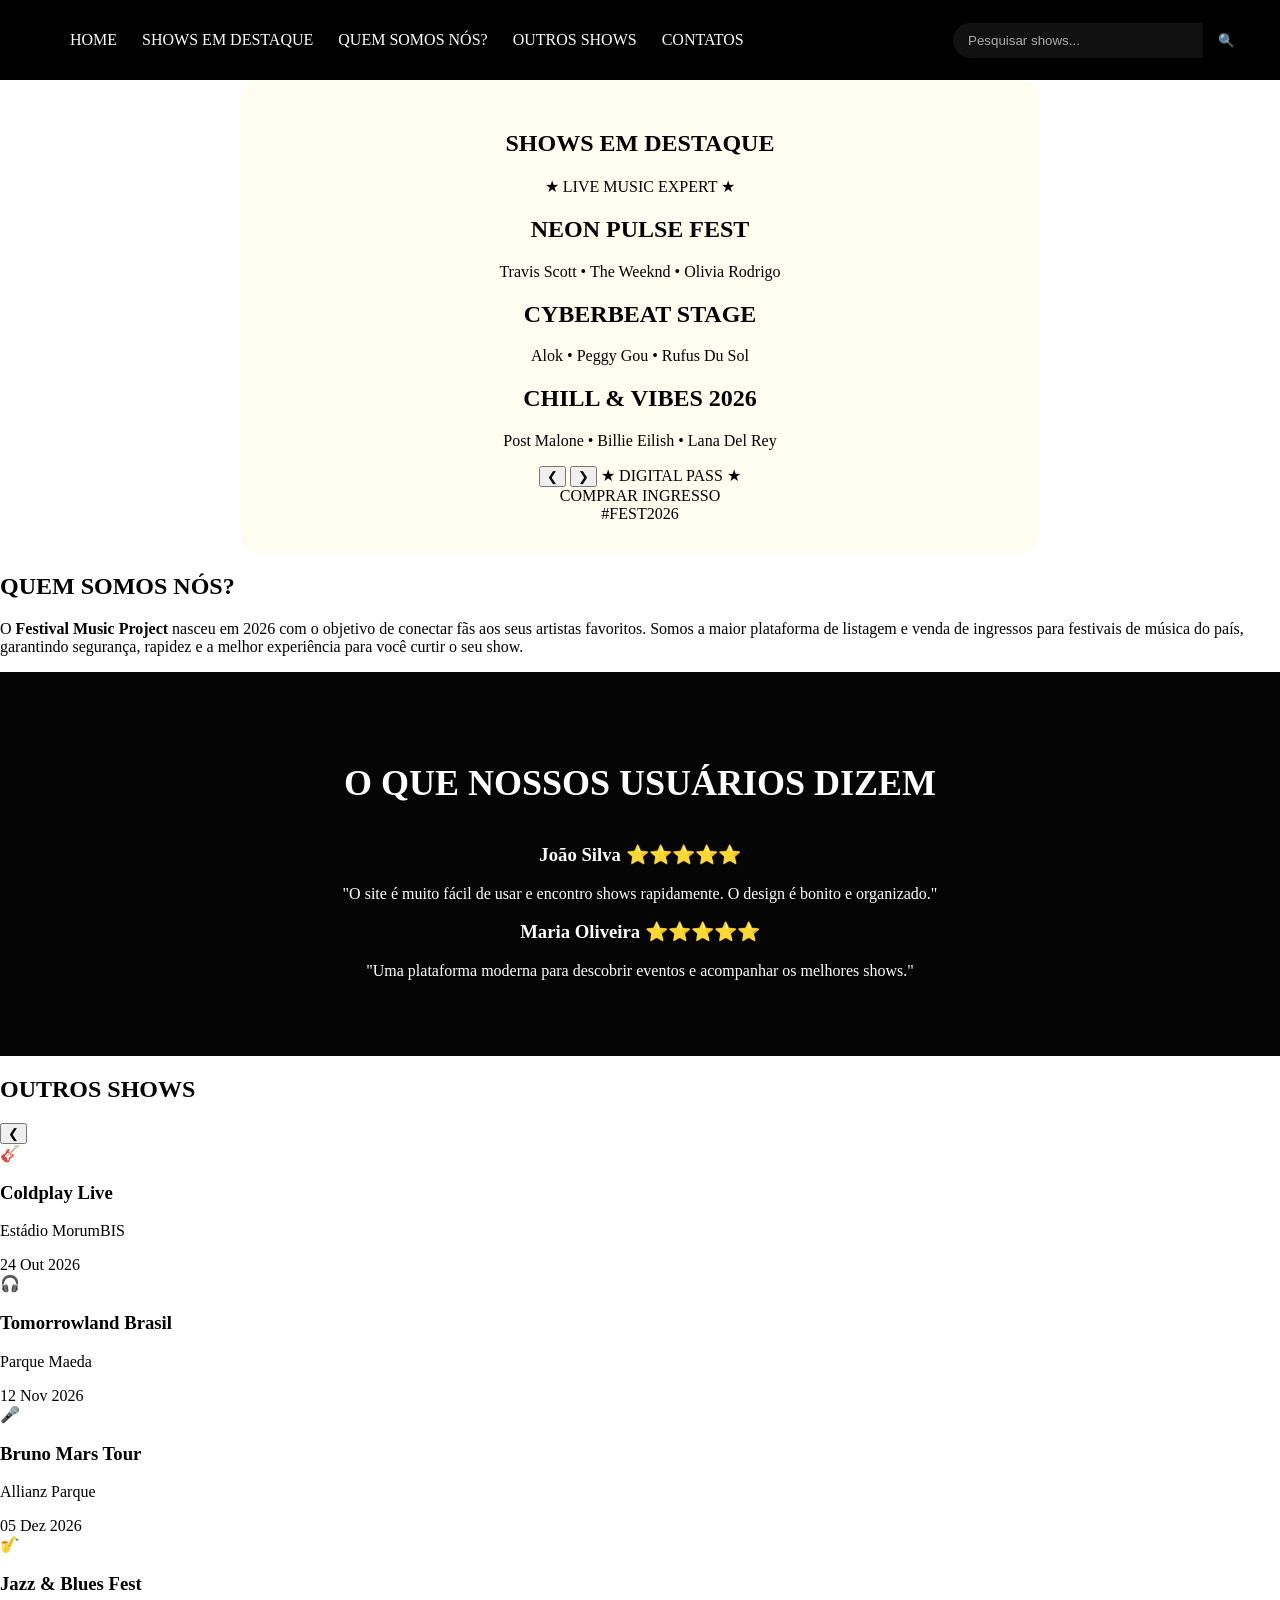
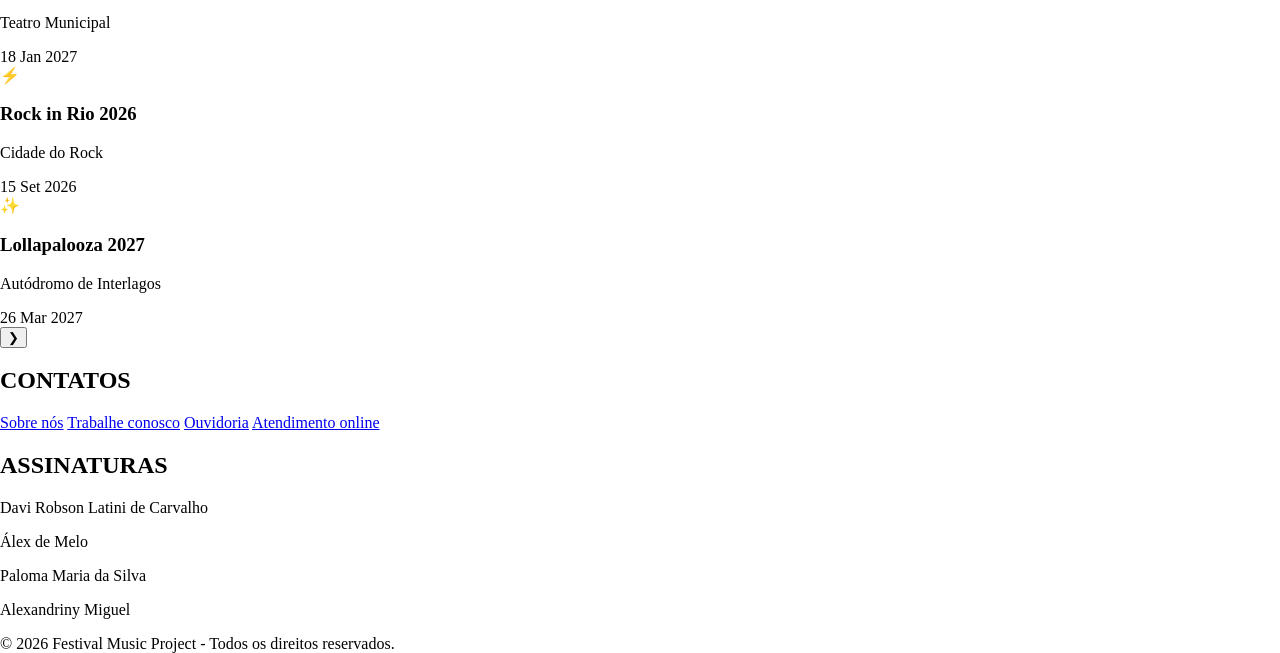
<file: index.html>
<!doctype html>
<html lang="pt-BR">
  <head>
    <meta charset="UTF-8" />
    <meta name="viewport" content="width=device-width, initial-scale=1.0" />
    <title>Festival Music Project</title>
    <link
      rel="shortcut icon"
      href="https://cdn-icons-png.flaticon.com/512/228/228770.png"
      type="image/x-icon"
    />
    <link rel="stylesheet" href="style.css" />
  </head>

  <body>
    <header id="header">
      <nav class="menu-desktop">
        <ul class="menu menu-principal">
          <li class="menu-item">
            <a href="#header" class="menu-link active">HOME</a>
          </li>
          <li class="menu-item">
            <a href="#shows" class="menu-link">SHOWS EM DESTAQUE</a>
          </li>
          <li class="menu-item">
            <a href="#sobre" class="menu-link">QUEM SOMOS NÓS?</a>
          </li>
          <li class="menu-item">
            <a href="#outros-shows" class="menu-link">OUTROS SHOWS</a>
          </li>
          <li class="menu-item">
            <a href="#footer" class="menu-link">CONTATOS</a>
          </li>
        </ul>

        <form class="search-box" role="search">
          <input
            type="text"
            placeholder="Pesquisar shows..."
            class="search-input"
            aria-label="Pesquisar shows"
          />
          <button type="submit" class="search-btn" aria-label="Buscar">
            🔍
          </button>
        </form>
      </nav>
    </header>

    <section id="shows" class="bandas-mes">
      <h2>SHOWS EM DESTAQUE</h2>

      <div class="ticket-container">
        <div class="ticket-body">
          <div class="ticket-border-inner">
            <span class="ticket-badge top">★ LIVE MUSIC EXPERT ★</span>

            <div class="carousel-slide">
              <div class="item active">
                <h2>NEON PULSE FEST</h2>
                <p>Travis Scott • The Weeknd • Olivia Rodrigo</p>
              </div>
              <div class="item">
                <h2>CYBERBEAT STAGE</h2>
                <p>Alok • Peggy Gou • Rufus Du Sol</p>
              </div>
              <div class="item">
                <h2>CHILL & VIBES 2026</h2>
                <p>Post Malone • Billie Eilish • Lana Del Rey</p>
              </div>
            </div>

            <button
              class="btn-ticket prev"
              id="prevBtn"
              aria-label="Slide anterior"
            >
              &#10094;
            </button>
            <button
              class="btn-ticket next"
              id="nextBtn"
              aria-label="Próximo slide"
            >
              &#10095;
            </button>

            <span class="ticket-badge bottom">★ DIGITAL PASS ★</span>
          </div>
        </div>

        <div class="ticket-perforation"></div>

        <div class="ticket-stub">
          <div class="stub-content">
            <div class="stub-call-to-action">COMPRAR INGRESSO</div>
            <div class="barcode">
              <div class="barcode-lines"></div>
              <span class="barcode-number">#FEST2026</span>
            </div>
          </div>
        </div>
      </div>

      <div class="carousel-indicators">
        <span class="dot active" data-index="0"></span>
        <span class="dot" data-index="1"></span>
        <span class="dot" data-index="2"></span>
      </div>
    </section>

    <section id="sobre" class="sobre-nos">
      <h2>QUEM SOMOS NÓS?</h2>
      <p>
        O <strong>Festival Music Project</strong> nasceu em 2026 com o objetivo
        de conectar fãs aos seus artistas favoritos. Somos a maior plataforma de
        listagem e venda de ingressos para festivais de música do país,
        garantindo segurança, rapidez e a melhor experiência para você curtir o
        seu show.
      </p>
    </section>

    <section class="reviews">
      <h2>O QUE NOSSOS USUÁRIOS DIZEM</h2>
      <div class="reviews-grid">
        <div class="review-card">
          <h3>João Silva <span class="stars">⭐⭐⭐⭐⭐</span></h3>
          <p>
            "O site é muito fácil de usar e encontro shows rapidamente. O design
            é bonito e organizado."
          </p>
        </div>
        <div class="review-card">
          <h3>Maria Oliveira <span class="stars">⭐⭐⭐⭐⭐</span></h3>
          <p>
            "Uma plataforma moderna para descobrir eventos e acompanhar os
            melhores shows."
          </p>
        </div>
      </div>
    </section>

    <section id="outros-shows" class="outros-shows-section">
      <h2>OUTROS SHOWS</h2>
      <div class="multi-carousel-container">
        <button
          class="btn-multi prev"
          id="multiPrev"
          aria-label="Slide anterior"
        >
          &#10094;
        </button>

        <div class="multi-carousel">
          <div class="multi-slide active">
            <div class="show-card">
              <div class="show-img-placeholder">🎸</div>
              <h3>Coldplay Live</h3>
              <p>Estádio MorumBIS</p>
              <span class="show-date">24 Out 2026</span>
            </div>
            <div class="show-card">
              <div class="show-img-placeholder">🎧</div>
              <h3>Tomorrowland Brasil</h3>
              <p>Parque Maeda</p>
              <span class="show-date">12 Nov 2026</span>
            </div>
            <div class="show-card">
              <div class="show-img-placeholder">🎤</div>
              <h3>Bruno Mars Tour</h3>
              <p>Allianz Parque</p>
              <span class="show-date">05 Dez 2026</span>
            </div>
          </div>

          <div class="multi-slide">
            <div class="show-card">
              <div class="show-img-placeholder">🎷</div>
              <h3>Jazz & Blues Fest</h3>
              <p>Teatro Municipal</p>
              <span class="show-date">18 Jan 2027</span>
            </div>
            <div class="show-card">
              <div class="show-img-placeholder">⚡</div>
              <h3>Rock in Rio 2026</h3>
              <p>Cidade do Rock</p>
              <span class="show-date">15 Set 2026</span>
            </div>
            <div class="show-card">
              <div class="show-img-placeholder">✨</div>
              <h3>Lollapalooza 2027</h3>
              <p>Autódromo de Interlagos</p>
              <span class="show-date">26 Mar 2027</span>
            </div>
          </div>
        </div>

        <button
          class="btn-multi next"
          id="multiNext"
          aria-label="Próximo slide"
        >
          &#10095;
        </button>
      </div>
    </section>

    <!-- NEWSLETTER -->

    

    <!-- FOOTER -->

    <footer id="footer" class="footer">
      <div class="footer-col">
        <h2>CONTATOS</h2>
        <a href="#sobre">Sobre nós</a>
        <a href="#footer">Trabalhe conosco</a>
        <a href="#footer">Ouvidoria</a>
        <a href="#footer">Atendimento online</a>
      </div>

      <div class="footer-col">
        <h2>ASSINATURAS</h2>
        <p>Davi Robson Latini de Carvalho</p>
        <p>Álex de Melo</p>
        <p>Paloma Maria da Silva</p>
        <p>Alexandriny Miguel</p>
      </div>

      <div class="footer-copy">
        &copy; 2026 Festival Music Project - Todos os direitos reservados.
      </div>
    </footer>

    <script src="script.js"></script>
  </body>
</html>
</file>
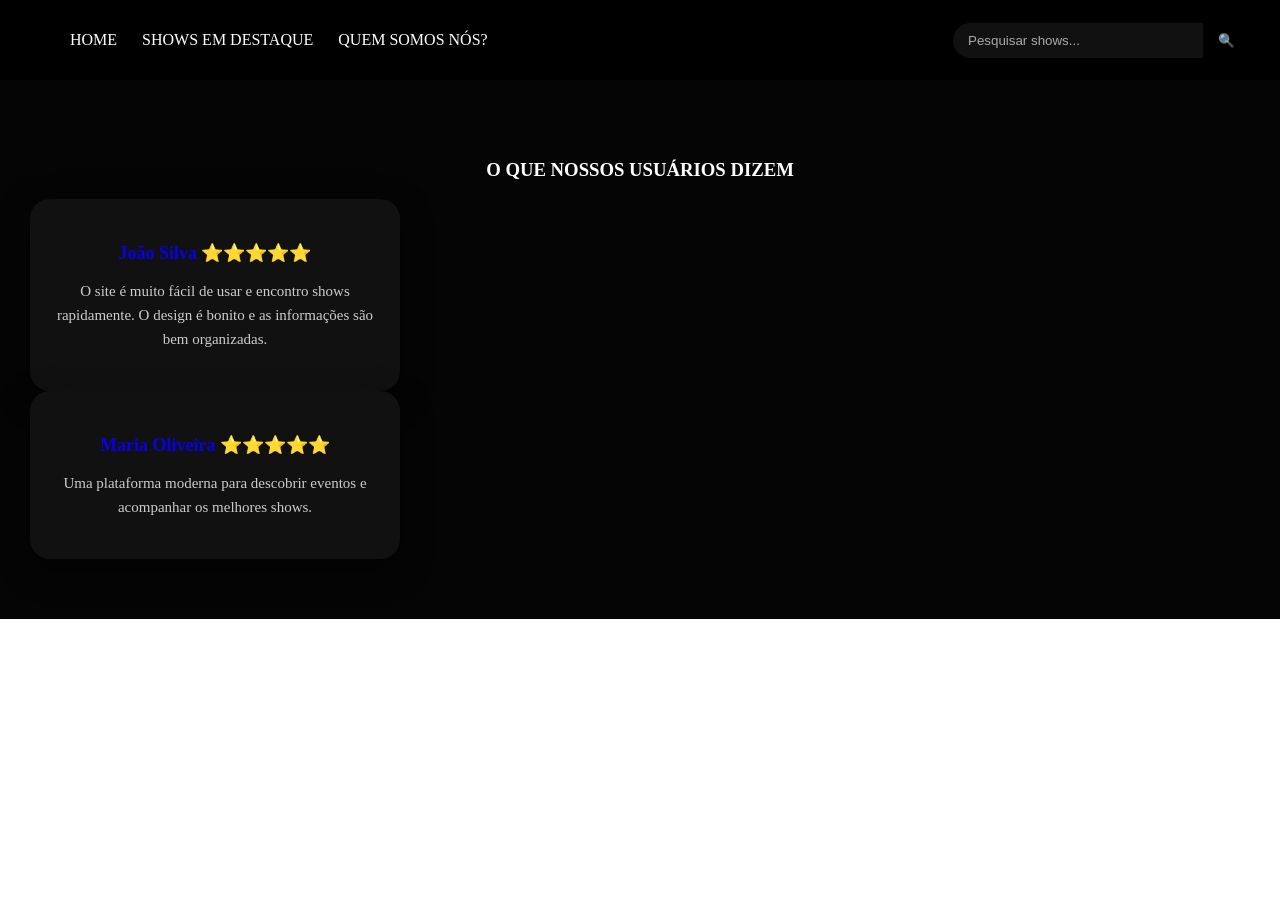
<file: alexandriny.html>
<!doctype html>
<html lang="pt-BR">
  <head>
    <meta charset="UTF-8" />
    <meta name="viewport" content="width=device-width, initial-scale=1.0" />
    <link
      rel="shortcut icon"
      href="https://cdn-icons-png.flaticon.com/512/228/228770.png"
      type="image/x-icon"
    />
    <link rel="stylesheet" href="style.css" />
    <title>Document</title>
  </head>
  <body>
    <header id="header">
      <!-- Menu Desktop -->
      <nav class="menu-desktop">
        <ul class="menu menu-principal">
          <li class="menu-item">
            <a href="#home" class="menu-link active">
              <span class="menu-text">HOME</span>
            </a>
          </li>
          <li class="menu-item">
            <a href="#projetos" class="menu-link">
              <span class="menu-text">SHOWS EM DESTAQUE</span>
            </a>
          </li>
          <li class="menu-item">
            <a href="#sobre" class="menu-link">
              <span class="menu-text">QUEM SOMOS NÓS?</span>
            </a>
          </li>
        </ul>
        <form class="search-box">
          <input
            type="text"
            placeholder="Pesquisar shows..."
            class="search-input"
          />
          <button type="submit" class="search-btn">🔍</button>
        </form>
      </nav>
    </header>

    <section class="reviews">
      <h3>O QUE NOSSOS USUÁRIOS DIZEM</h3>

      <div class="review">
        <h3>João Silva ⭐⭐⭐⭐⭐</h3>
        <p>
          O site é muito fácil de usar e encontro shows rapidamente. O design é
          bonito e as informações são bem organizadas.
        </p>
      </div>

      <div class="review">
        <h3>Maria Oliveira ⭐⭐⭐⭐⭐</h3>
        <p>
          Uma plataforma moderna para descobrir eventos e acompanhar os melhores
          shows.
        </p>
      </div>
    </section>
  </body>
</html>
</file>
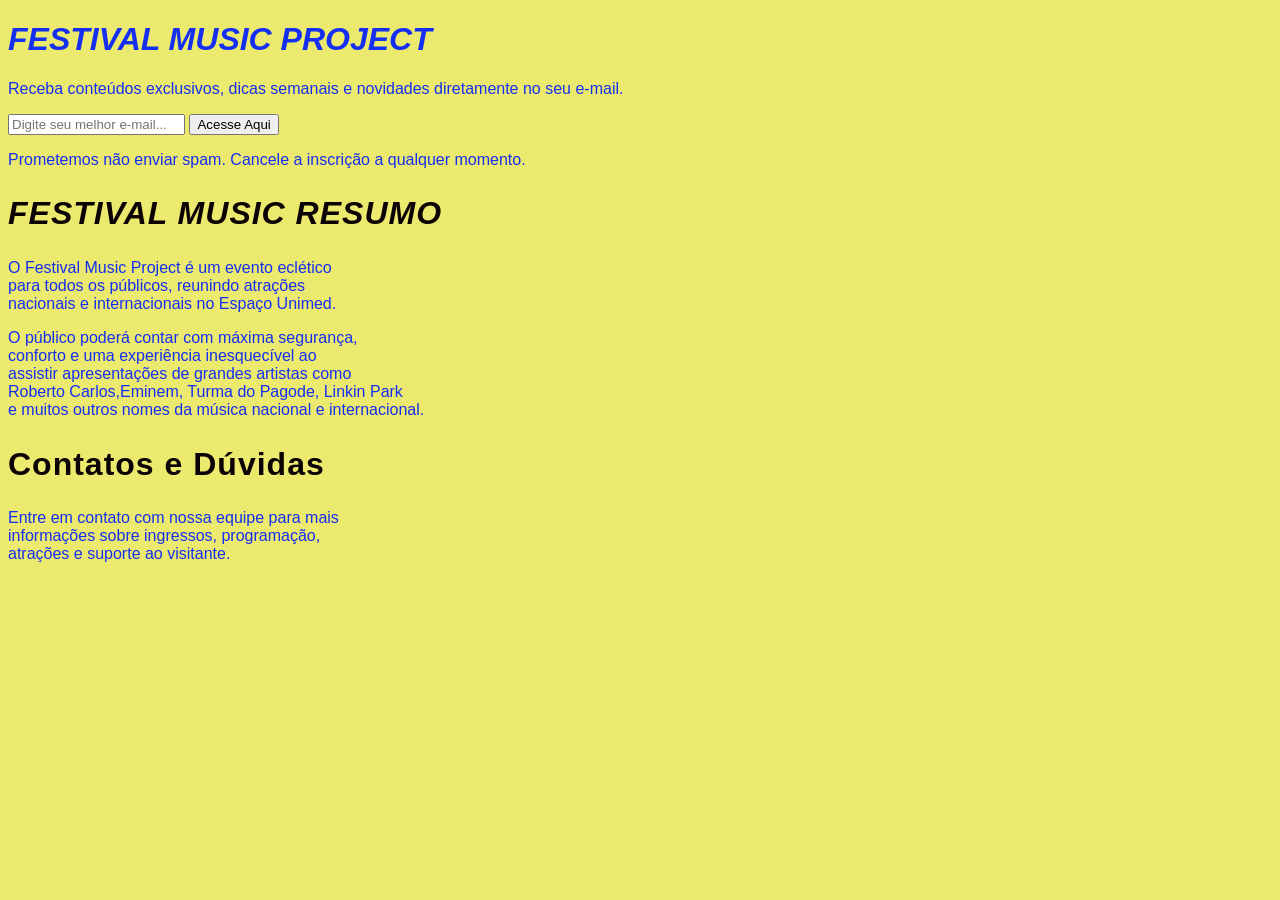
<file: alex/alex.html>
<!doctype html>
<html lang="pt-BR">
  <head>
    <meta charset="UTF-8" />
    <meta name="viewport" content="width=device-width, initial-scale=1.0" />
    <title>Festival Music Project</title>
  <link rel="stylesheet" href="stylealex.css">
</head>

  <body>
    <div class="newsletter-container">
      <h1 class="newsletter-title">
        <em>FESTIVAL MUSIC <span>PROJECT</span></em>
      </h1>

      <p class="newsletter-subtitle">
        Receba conteúdos exclusivos, dicas semanais e novidades diretamente no
        seu e-mail.
      </p>

      <form class="newsletter-form" onsubmit="enviarNewsletter(event)">
        <input
          type="email"
          class="email-input"
          placeholder="Digite seu melhor e-mail..."
          required
        />

        <button type="submit" class="submit-btn">Acesse Aqui</button>
      </form>

      <p class="footer-text">
        Prometemos não enviar spam. Cancele a inscrição a qualquer momento.
      </p>

      <section class="content-section">
        <h2>
          <em>FESTIVAL MUSIC <span>RESUMO</span></em>
        </h2>

        <p>
          O Festival Music Project é um evento eclético <br>
           para todos os públicos, reunindo atrações <br>
           nacionais e internacionais no Espaço
          Unimed.
        </p>

        <p>
          O público poderá contar com máxima segurança, <br>
          conforto e uma experiência inesquecível ao <br>
          assistir apresentações de grandes artistas como <br>
          Roberto Carlos,Eminem, Turma do Pagode, Linkin Park <br>
           e muitos outros nomes da música nacional e internacional.
        </p>
      </section>

      <section class="content-section">
        <h2>Contatos e Dúvidas</h2>

        <p>
          Entre em contato com nossa equipe para mais <br>
          informações sobre ingressos, programação,<br>
           atrações e suporte ao visitante.
        </p>
      </section>
    </div>

    <script>
      function enviarNewsletter(event) {
        event.preventDefault();

        const email = document.querySelector(".email-input").value;

        alert(`Obrigado por se inscrever! E-mail cadastrado: ${email}`);
      }
    </script>
  </body>
</html>
</file>
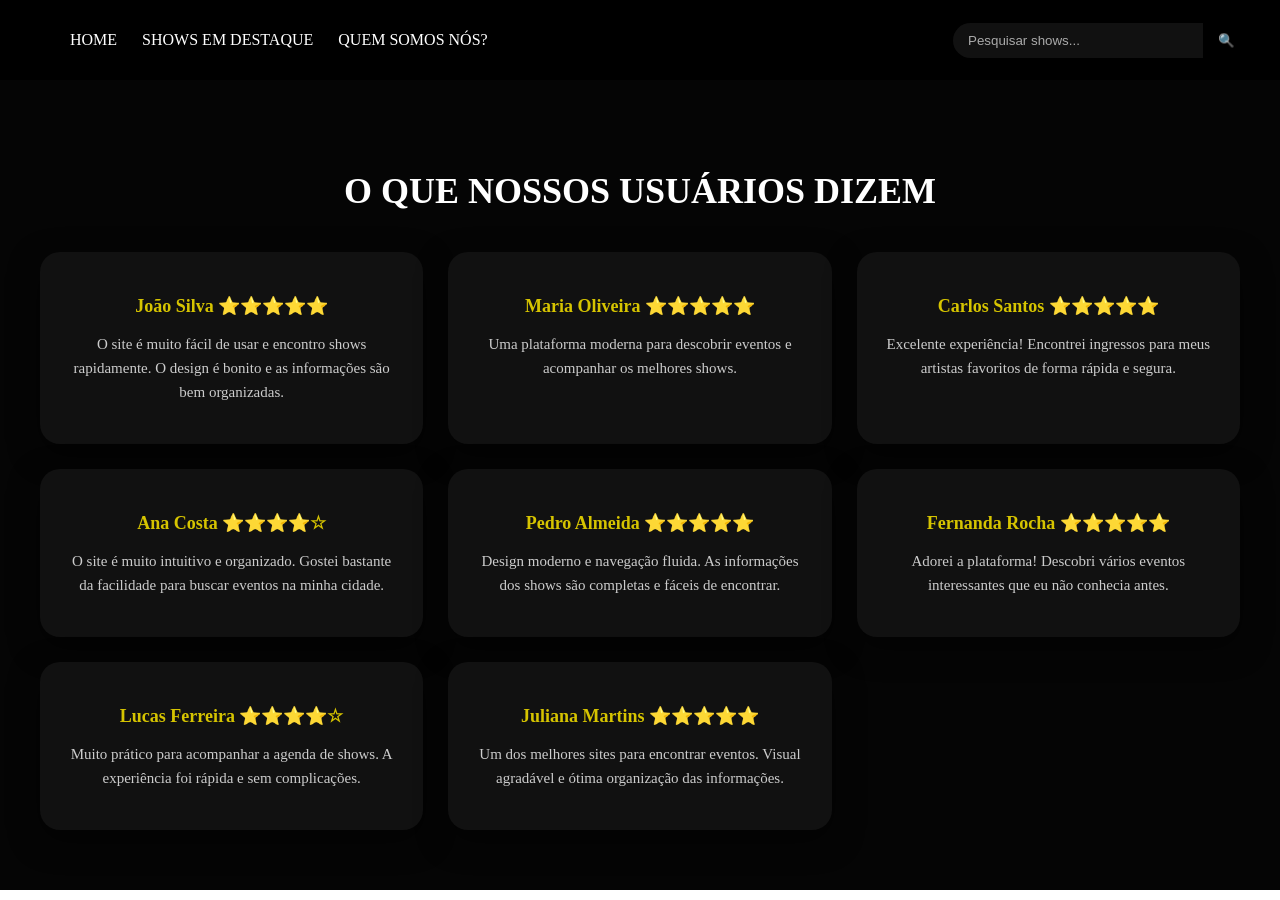
<file: alexandriny/alexandriny.html>
<!doctype html>
<html lang="pt-BR">
  <head>
    <meta charset="UTF-8" />
    <meta name="viewport" content="width=device-width, initial-scale=1.0" />
    <link
      rel="shortcut icon"
      href="https://cdn-icons-png.flaticon.com/512/228/228770.png"
      type="image/x-icon"
    />
    <link rel="stylesheet" href="stylealexandriny.css" />
    <title>Document</title>
  </head>

  <body>
    <header id="header">
      <!-- Menu Desktop -->
      <nav class="menu-desktop">
        <ul class="menu menu-principal">
          <li class="menu-item">
            <a href="#home" class="menu-link active">
              <span class="menu-text">HOME</span>
            </a>
          </li>
          <li class="menu-item">
            <a href="#projetos" class="menu-link">
              <span class="menu-text">SHOWS EM DESTAQUE</span>
            </a>
          </li>
          <li class="menu-item">
            <a href="#sobre" class="menu-link">
              <span class="menu-text">QUEM SOMOS NÓS?</span>
            </a>
          </li>
        </ul>
        <form class="search-box">
          <input
            type="text"
            placeholder="Pesquisar shows..."
            class="search-input"
          />
          <button type="submit" class="search-btn">🔍</button>
        </form>
      </nav>
    </header>

   <section class="reviews">
  <h2>O QUE NOSSOS USUÁRIOS DIZEM</h2> 

  <div class="review-container">

    <div class="review">
      <h3>João Silva ⭐⭐⭐⭐⭐</h3>
      <p>O site é muito fácil de usar e encontro shows rapidamente. O design é bonito e as informações são bem organizadas.</p>
    </div>

    <div class="review">
      <h3>Maria Oliveira ⭐⭐⭐⭐⭐</h3>
      <p>Uma plataforma moderna para descobrir eventos e acompanhar os melhores shows.</p>
    </div> <div class="review">
      <h3>Carlos Santos ⭐⭐⭐⭐⭐</h3>
      <p>Excelente experiência! Encontrei ingressos para meus artistas favoritos de forma rápida e segura.</p>
    </div>

    <div class="review">
      <h3>Ana Costa ⭐⭐⭐⭐☆</h3>
      <p>O site é muito intuitivo e organizado. Gostei bastante da facilidade para buscar eventos na minha cidade.</p>
    </div>

    <div class="review">
      <h3>Pedro Almeida ⭐⭐⭐⭐⭐</h3>
      <p>Design moderno e navegação fluida. As informações dos shows são completas e fáceis de encontrar.</p>
    </div>

    <div class="review">
      <h3>Fernanda Rocha ⭐⭐⭐⭐⭐</h3>
      <p>Adorei a plataforma! Descobri vários eventos interessantes que eu não conhecia antes.</p>
    </div>

    <div class="review">
      <h3>Lucas Ferreira ⭐⭐⭐⭐☆</h3>
      <p>Muito prático para acompanhar a agenda de shows. A experiência foi rápida e sem complicações.</p>
    </div>

    <div class="review">
      <h3>Juliana Martins ⭐⭐⭐⭐⭐</h3>
      <p>Um dos melhores sites para encontrar eventos. Visual agradável e ótima organização das informações.</p>
    </div>

  </div> </section>
  </body>
</html>
</file>
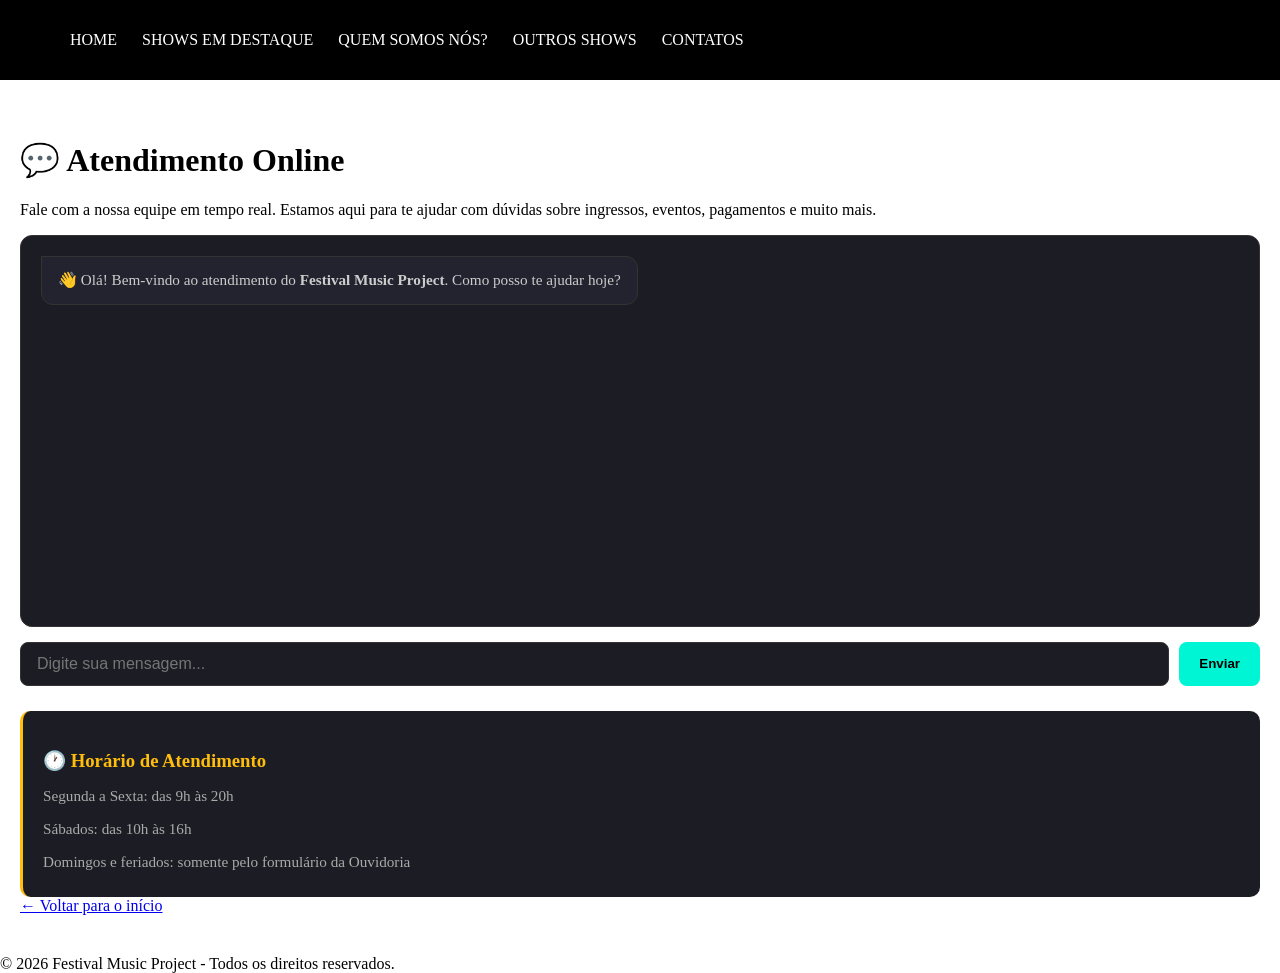
<file: pages/atendimento.html>
<!doctype html>
<html lang="pt-BR">
  <head>
    <meta charset="UTF-8" />
    <meta name="viewport" content="width=device-width, initial-scale=1.0" />
    <title>Atendimento Online | Festival Music Project</title>
    <link rel="shortcut icon" href="https://cdn-icons-png.flaticon.com/512/228/228770.png" type="image/x-icon" />
    <link rel="stylesheet" href="../style.css" />

    <!-- CSS extra só para o chat desta página -->
    <style>
      /* Área do chat */
      .chat-box {
        background: #1c1c24;
        border: 1px solid #333;
        border-radius: 12px;
        height: 350px;
        overflow-y: auto;  /* barra de rolagem quando encher */
        padding: 20px;
        display: flex;
        flex-direction: column;
        gap: 12px;
        margin-bottom: 15px;
      }

      /* Bolha de mensagem do atendente */
      .msg-atendente {
        align-self: flex-start;
        background: #232330;
        border: 1px solid #333;
        border-radius: 0 12px 12px 12px;
        padding: 12px 16px;
        max-width: 75%;
        color: #ccc;
        font-size: 0.95rem;
        line-height: 1.5;
      }

      /* Bolha de mensagem do usuário */
      .msg-usuario {
        align-self: flex-end;
        background: #00f5d4;
        border-radius: 12px 0 12px 12px;
        padding: 12px 16px;
        max-width: 75%;
        color: #000;
        font-size: 0.95rem;
        font-weight: 500;
        line-height: 1.5;
      }

      /* Área de digitar mensagem */
      .chat-input-area {
        display: flex;
        gap: 10px;
      }

      .chat-input-area input {
        flex: 1;
        background: #1c1c24;
        border: 1px solid #333;
        border-radius: 8px;
        padding: 12px 16px;
        color: #fff;
        font-size: 1rem;
        outline: none;
        transition: border-color 0.3s;
      }

      .chat-input-area input:focus {
        border-color: #00f5d4;
      }

      .chat-input-area button {
        padding: 12px 20px;
        background: #00f5d4;
        color: #000;
        border: none;
        border-radius: 8px;
        font-weight: bold;
        cursor: pointer;
        transition: opacity 0.3s;
      }

      .chat-input-area button:hover {
        opacity: 0.85;
      }

      /* Horário de funcionamento */
      .horarios {
        background: #1c1c24;
        border-radius: 10px;
        padding: 20px;
        margin-top: 25px;
        border-left: 3px solid #ffbe0b;
      }

      .horarios h3 {
        color: #ffbe0b;
        margin-bottom: 10px;
      }

      .horarios p {
        color: #aaa;
        font-size: 0.95rem;
        margin-bottom: 6px;
      }
    </style>
  </head>
  <body>

    <header id="header">
      <nav class="menu-desktop">
        <ul class="menu menu-principal">
          <li class="menu-item"><a href="../index.html" class="menu-link">HOME</a></li>
          <li class="menu-item"><a href="../index.html#shows" class="menu-link">SHOWS EM DESTAQUE</a></li>
          <li class="menu-item"><a href="../index.html#sobre" class="menu-link">QUEM SOMOS NÓS?</a></li>
          <li class="menu-item"><a href="../index.html#outros-shows" class="menu-link">OUTROS SHOWS</a></li>
          <li class="menu-item"><a href="../index.html#footer" class="menu-link active">CONTATOS</a></li>
        </ul>
      </nav>
    </header>

    <main style="padding: 40px 20px;">
      <div class="pagina-interna">
        <h1>💬 Atendimento Online</h1>

        <p>
          Fale com a nossa equipe em tempo real. Estamos aqui para te ajudar
          com dúvidas sobre ingressos, eventos, pagamentos e muito mais.
        </p>

        <!-- Janela do chat simulado -->
        <div class="chat-box" id="chatBox">
          <!-- Primeira mensagem do atendente que aparece automaticamente -->
          <div class="msg-atendente">
            👋 Olá! Bem-vindo ao atendimento do <strong>Festival Music Project</strong>.
            Como posso te ajudar hoje?
          </div>
        </div>

        <!-- Campo para digitar e botão de enviar -->
        <div class="chat-input-area">
          <input
            type="text"
            id="inputMensagem"
            placeholder="Digite sua mensagem..."
            onkeydown="if(event.key === 'Enter') enviarMensagem()"
          />
          <button onclick="enviarMensagem()">Enviar</button>
        </div>

        <!-- Informações de horário -->
        <div class="horarios">
          <h3>🕐 Horário de Atendimento</h3>
          <p>Segunda a Sexta: das 9h às 20h</p>
          <p>Sábados: das 10h às 16h</p>
          <p>Domingos e feriados: somente pelo formulário da Ouvidoria</p>
        </div>

        <a href="../index.html" class="btn-voltar">← Voltar para o início</a>
      </div>
    </main>

    <footer class="footer">
      <div class="footer-copy">
        &copy; 2026 Festival Music Project - Todos os direitos reservados.
      </div>
    </footer>

    <script>
      // Lista de respostas automáticas do "atendente"
      // Em um projeto real, isso seria ligado a um servidor de verdade
      var respostas = [
        "Entendo! Vou verificar isso para você agora. 🎵",
        "Claro! Para ingressos, você pode comprá-los diretamente na página do show.",
        "Nosso prazo de resposta para casos mais complexos é de até 48 horas.",
        "Você pode cancelar seu ingresso em até 7 dias após a compra.",
        "Aceitamos cartão de crédito, débito e Pix.",
        "O ingresso é enviado por e-mail em formato PDF logo após a confirmação do pagamento.",
        "Posso te ajudar com mais alguma coisa? 😊"
      ];

      // Conta quantas respostas já foram usadas
      var respostaAtual = 0;

      function enviarMensagem() {
        var input = document.getElementById("inputMensagem");
        var chatBox = document.getElementById("chatBox");
        var texto = input.value.trim(); // .trim() remove espaços desnecessários

        // Se o campo estiver vazio, não faz nada
        if (texto === "") return;

        // Cria a bolha da mensagem do usuário
        var msgUsuario = document.createElement("div");
        msgUsuario.classList.add("msg-usuario");
        msgUsuario.textContent = texto;
        chatBox.appendChild(msgUsuario);

        // Limpa o campo de texto
        input.value = "";

        // Rola o chat para baixo automaticamente
        chatBox.scrollTop = chatBox.scrollHeight;

        // Simula o atendente digitando (espera 1 segundo antes de responder)
        setTimeout(function() {
          var msgAtendente = document.createElement("div");
          msgAtendente.classList.add("msg-atendente");

          // Pega a próxima resposta da lista
          msgAtendente.textContent = respostas[respostaAtual % respostas.length];
          respostaAtual++;

          chatBox.appendChild(msgAtendente);
          chatBox.scrollTop = chatBox.scrollHeight;
        }, 1000);
      }
    </script>

  </body>
</html>
</file>
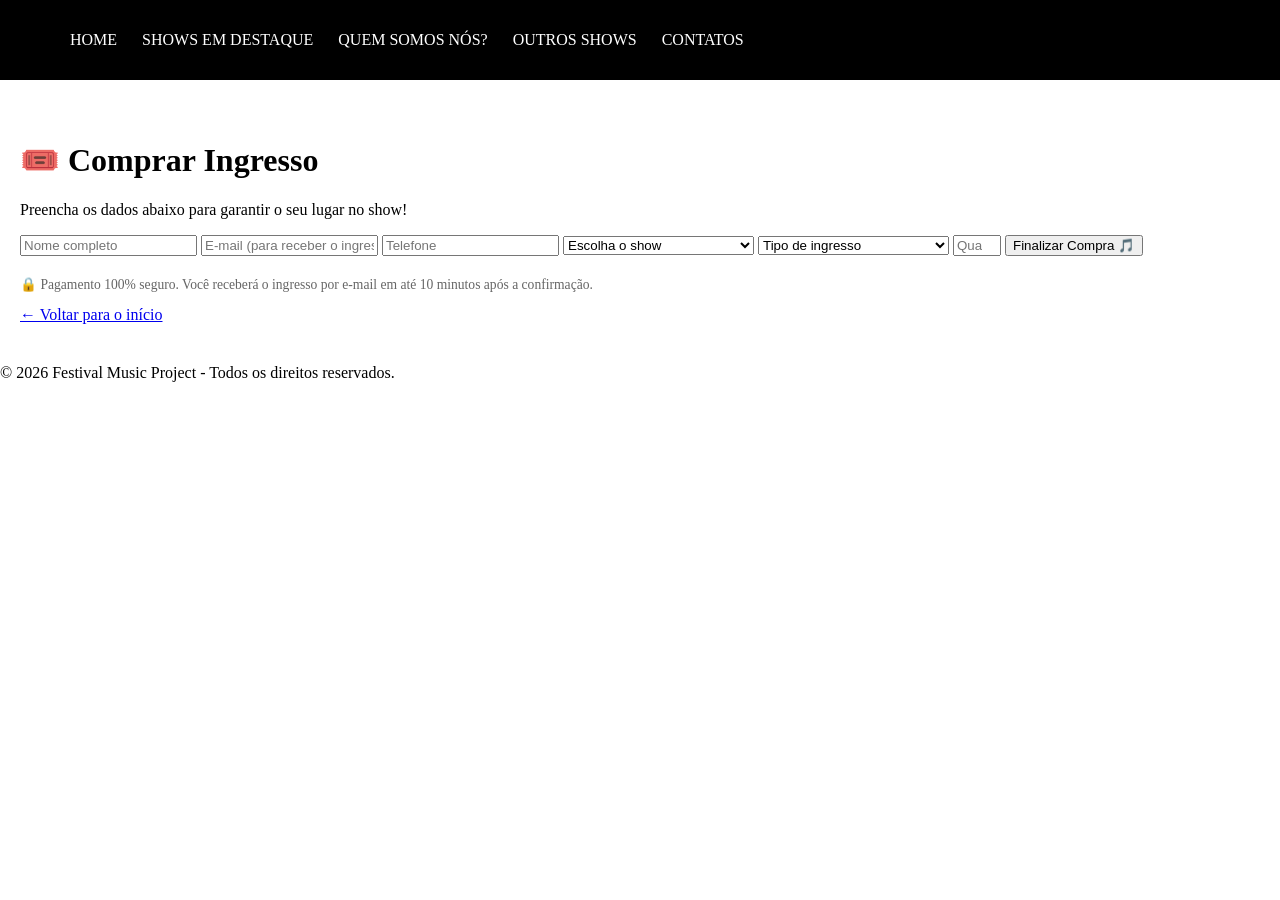
<file: pages/compra.html>
<!doctype html>
<html lang="pt-BR">
  <head>
    <meta charset="UTF-8" />
    <meta name="viewport" content="width=device-width, initial-scale=1.0" />
    <title>Comprar Ingresso | Festival Music Project</title>
    <link rel="shortcut icon" href="https://cdn-icons-png.flaticon.com/512/228/228770.png" type="image/x-icon" />
    <link rel="stylesheet" href="../style.css" />
  </head>
  <body>

    <header id="header">
      <nav class="menu-desktop">
        <ul class="menu menu-principal">
          <li class="menu-item"><a href="../index.html" class="menu-link">HOME</a></li>
          <li class="menu-item"><a href="../index.html#shows" class="menu-link">SHOWS EM DESTAQUE</a></li>
          <li class="menu-item"><a href="../index.html#sobre" class="menu-link">QUEM SOMOS NÓS?</a></li>
          <li class="menu-item"><a href="../index.html#outros-shows" class="menu-link">OUTROS SHOWS</a></li>
          <li class="menu-item"><a href="../index.html#footer" class="menu-link">CONTATOS</a></li>
        </ul>
      </nav>
    </header>

    <main style="padding: 40px 20px;">
      <div class="pagina-interna">
        <h1>🎟️ Comprar Ingresso</h1>

        <p>Preencha os dados abaixo para garantir o seu lugar no show!</p>

        <!-- Formulário de compra -->
        <form class="form-contato" onsubmit="finalizarCompra(event)">

          <input type="text"  placeholder="Nome completo" required />
          <input type="email" placeholder="E-mail (para receber o ingresso)" required />
          <input type="tel"   placeholder="Telefone" />

          <!-- Seleção do show -->
          <select required>
            <option value="" disabled selected>Escolha o show</option>
            <option>Maroon 5 — 14 Ago 2026</option>
            <option>BTS — 22 Set 2026</option>
            <option>Bruno Mars — 05 Out 2026</option>
            <option>Coldplay — 18 Nov 2026</option>
            <option>Iron Maiden — 30 Nov 2026</option>
            <option>Harry Styles — 12 Dez 2026</option>
          </select>

          <!-- Seleção do tipo de ingresso -->
          <select required>
            <option value="" disabled selected>Tipo de ingresso</option>
            <option>Pista — R$ 180,00</option>
            <option>Pista Premium — R$ 280,00</option>
            <option>Cadeira — R$ 350,00</option>
            <option>VIP — R$ 550,00</option>
          </select>

          <input type="number" placeholder="Quantidade de ingressos" min="1" max="10" required />

          <button type="submit">Finalizar Compra 🎵</button>
        </form>

        <!-- Avisos de segurança -->
        <p style="margin-top: 20px; font-size: 0.85rem; color: #666;">
          🔒 Pagamento 100% seguro. Você receberá o ingresso por e-mail em até 10 minutos após a confirmação.
        </p>

        <a href="../index.html" class="btn-voltar">← Voltar para o início</a>
      </div>
    </main>

    <footer class="footer">
      <div class="footer-copy">
        &copy; 2026 Festival Music Project - Todos os direitos reservados.
      </div>
    </footer>

    <script>
      function finalizarCompra(event) {
        event.preventDefault();
        alert("🎉 Compra realizada com sucesso! Verifique seu e-mail para receber o ingresso.");
        event.target.reset();
      }
    </script>

  </body>
</html>
</file>
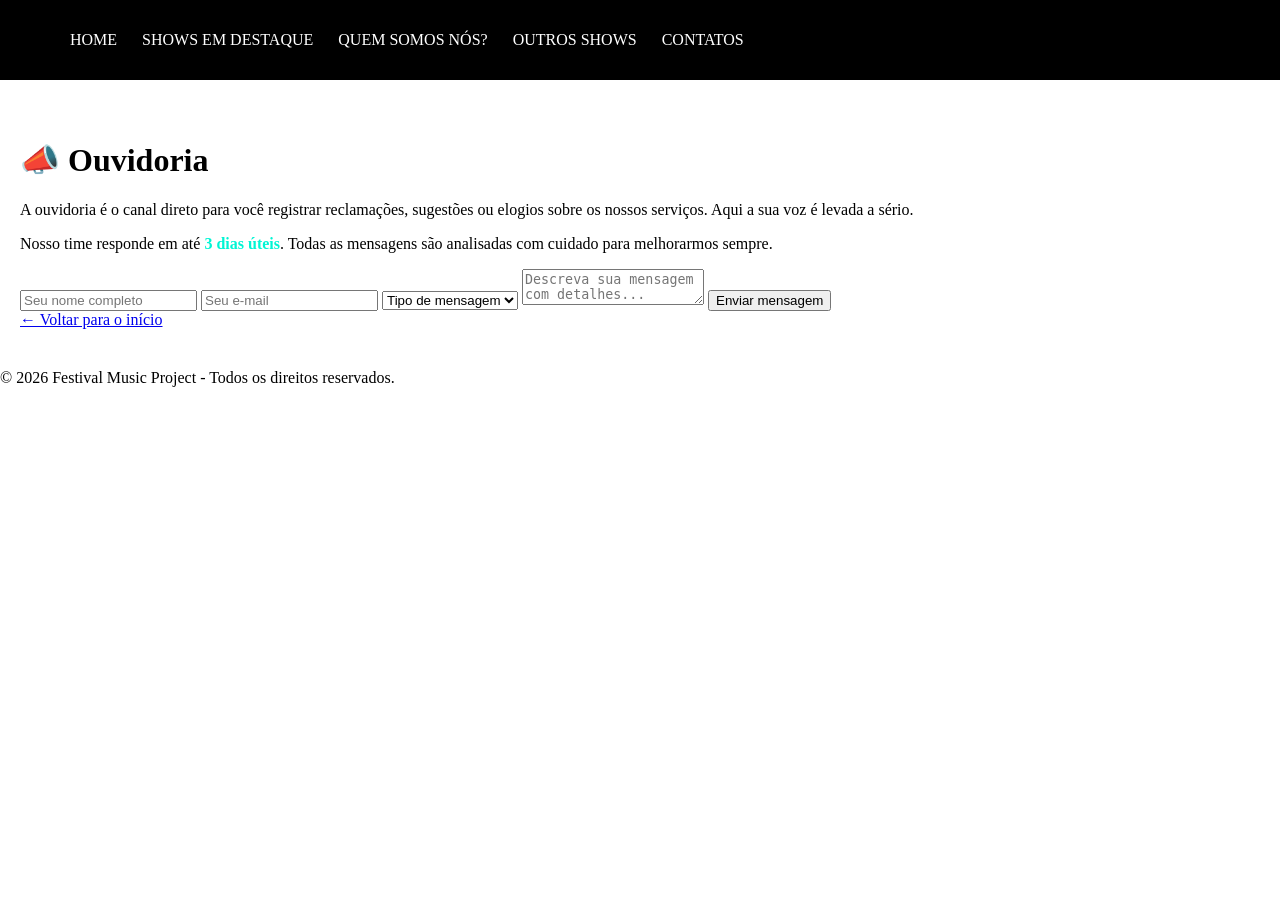
<file: pages/ouvidoria.html>
<!doctype html>
<html lang="pt-BR">
  <head>
    <meta charset="UTF-8" />
    <meta name="viewport" content="width=device-width, initial-scale=1.0" />
    <title>Ouvidoria | Festival Music Project</title>
    <link rel="shortcut icon" href="https://cdn-icons-png.flaticon.com/512/228/228770.png" type="image/x-icon" />
    <link rel="stylesheet" href="../style.css" />
  </head>
  <body>

    <header id="header">
      <nav class="menu-desktop">
        <ul class="menu menu-principal">
          <li class="menu-item"><a href="../index.html" class="menu-link">HOME</a></li>
          <li class="menu-item"><a href="../index.html#shows" class="menu-link">SHOWS EM DESTAQUE</a></li>
          <li class="menu-item"><a href="../index.html#sobre" class="menu-link">QUEM SOMOS NÓS?</a></li>
          <li class="menu-item"><a href="../index.html#outros-shows" class="menu-link">OUTROS SHOWS</a></li>
          <li class="menu-item"><a href="../index.html#footer" class="menu-link active">CONTATOS</a></li>
        </ul>
      </nav>
    </header>

    <main style="padding: 40px 20px;">
      <div class="pagina-interna">
        <h1>📣 Ouvidoria</h1>

        <p>
          A ouvidoria é o canal direto para você registrar reclamações, sugestões
          ou elogios sobre os nossos serviços. Aqui a sua voz é levada a sério.
        </p>

        <p>
          Nosso time responde em até <strong style="color: #00f5d4;">3 dias úteis</strong>.
          Todas as mensagens são analisadas com cuidado para melhorarmos sempre.
        </p>

        <!-- Formulário de ouvidoria -->
        <form class="form-contato" onsubmit="enviarOuvidoria(event)">

          <input type="text" placeholder="Seu nome completo" required />
          <input type="email" placeholder="Seu e-mail" required />

          <!-- Menu para escolher o tipo de mensagem -->
          <select required>
            <option value="" disabled selected>Tipo de mensagem</option>
            <option value="reclamacao">Reclamação</option>
            <option value="sugestao">Sugestão</option>
            <option value="elogio">Elogio</option>
            <option value="outro">Outro</option>
          </select>

          <textarea placeholder="Descreva sua mensagem com detalhes..." required></textarea>

          <button type="submit">Enviar mensagem</button>
        </form>

        <a href="../index.html" class="btn-voltar">← Voltar para o início</a>
      </div>
    </main>

    <footer class="footer">
      <div class="footer-copy">
        &copy; 2026 Festival Music Project - Todos os direitos reservados.
      </div>
    </footer>

    <script>
      // Função simples para dar um feedback ao usuário após enviar
      function enviarOuvidoria(event) {
        event.preventDefault(); // evita a página recarregar
        alert("Mensagem enviada com sucesso! Retornaremos em até 3 dias úteis. 🎵");
        event.target.reset(); // limpa o formulário
      }
    </script>

  </body>
</html>
</file>
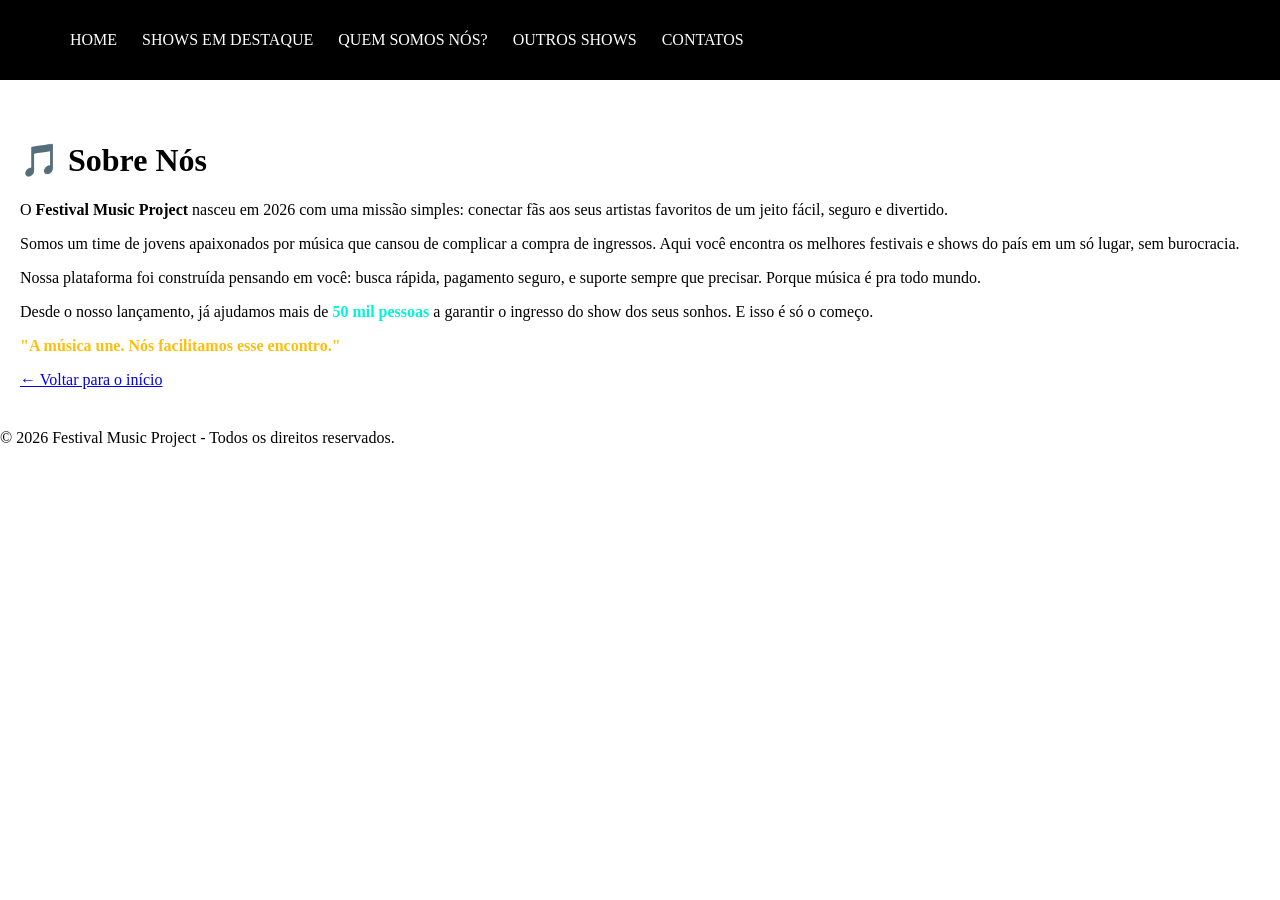
<file: pages/sobre-nos.html>
<!doctype html>
<html lang="pt-BR">
  <head>
    <meta charset="UTF-8" />
    <meta name="viewport" content="width=device-width, initial-scale=1.0" />
    <title>Sobre Nós | Festival Music Project</title>
    <link rel="shortcut icon" href="https://cdn-icons-png.flaticon.com/512/228/228770.png" type="image/x-icon" />
    <!-- O CSS está uma pasta acima, então usamos "../" para subir um nível -->
    <link rel="stylesheet" href="../style.css" />
  </head>
  <body>

    <!-- Menu igual ao da página principal -->
    <header id="header">
      <nav class="menu-desktop">
        <ul class="menu menu-principal">
          <li class="menu-item"><a href="../index.html" class="menu-link">HOME</a></li>
          <li class="menu-item"><a href="../index.html#shows" class="menu-link">SHOWS EM DESTAQUE</a></li>
          <li class="menu-item"><a href="../index.html#sobre" class="menu-link active">QUEM SOMOS NÓS?</a></li>
          <li class="menu-item"><a href="../index.html#outros-shows" class="menu-link">OUTROS SHOWS</a></li>
          <li class="menu-item"><a href="../index.html#footer" class="menu-link">CONTATOS</a></li>
        </ul>
      </nav>
    </header>

    <!-- Conteúdo da página -->
    <main style="padding: 40px 20px;">
      <div class="pagina-interna">
        <h1>🎵 Sobre Nós</h1>

        <p>
          O <strong>Festival Music Project</strong> nasceu em 2026 com uma missão simples:
          conectar fãs aos seus artistas favoritos de um jeito fácil, seguro e divertido.
        </p>

        <p>
          Somos um time de jovens apaixonados por música que cansou de complicar a compra de ingressos.
          Aqui você encontra os melhores festivais e shows do país em um só lugar, sem burocracia.
        </p>

        <p>
          Nossa plataforma foi construída pensando em você: busca rápida, pagamento seguro,
          e suporte sempre que precisar. Porque música é pra todo mundo.
        </p>

        <p>
          Desde o nosso lançamento, já ajudamos mais de <strong style="color: #00f5d4;">50 mil pessoas</strong>
          a garantir o ingresso do show dos seus sonhos. E isso é só o começo.
        </p>

        <p style="color: #ffbe0b; font-weight: bold;">
          "A música une. Nós facilitamos esse encontro."
        </p>

        <a href="../index.html" class="btn-voltar">← Voltar para o início</a>
      </div>
    </main>

    <!-- Rodapé simples -->
    <footer class="footer">
      <div class="footer-copy">
        &copy; 2026 Festival Music Project - Todos os direitos reservados.
      </div>
    </footer>

  </body>
</html>
</file>
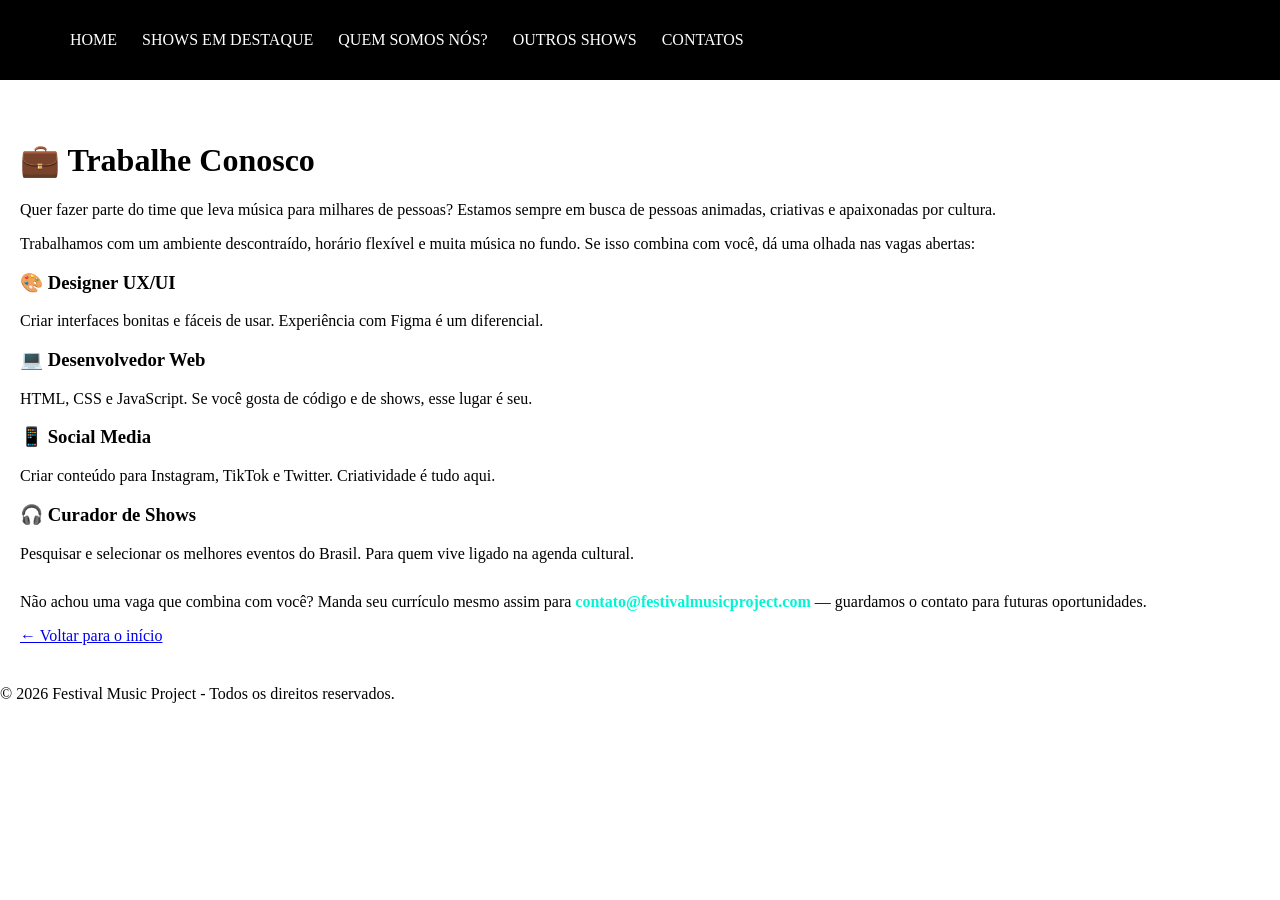
<file: pages/trabalhe-conosco.html>
<!doctype html>
<html lang="pt-BR">
  <head>
    <meta charset="UTF-8" />
    <meta name="viewport" content="width=device-width, initial-scale=1.0" />
    <title>Trabalhe Conosco | Festival Music Project</title>
    <link rel="shortcut icon" href="https://cdn-icons-png.flaticon.com/512/228/228770.png" type="image/x-icon" />
    <link rel="stylesheet" href="../style.css" />
  </head>
  <body>

    <header id="header">
      <nav class="menu-desktop">
        <ul class="menu menu-principal">
          <li class="menu-item"><a href="../index.html" class="menu-link">HOME</a></li>
          <li class="menu-item"><a href="../index.html#shows" class="menu-link">SHOWS EM DESTAQUE</a></li>
          <li class="menu-item"><a href="../index.html#sobre" class="menu-link">QUEM SOMOS NÓS?</a></li>
          <li class="menu-item"><a href="../index.html#outros-shows" class="menu-link">OUTROS SHOWS</a></li>
          <li class="menu-item"><a href="../index.html#footer" class="menu-link active">CONTATOS</a></li>
        </ul>
      </nav>
    </header>

    <main style="padding: 40px 20px;">
      <div class="pagina-interna">
        <h1>💼 Trabalhe Conosco</h1>

        <p>
          Quer fazer parte do time que leva música para milhares de pessoas?
          Estamos sempre em busca de pessoas animadas, criativas e apaixonadas por cultura.
        </p>

        <p>
          Trabalhamos com um ambiente descontraído, horário flexível e muita música
          no fundo. Se isso combina com você, dá uma olhada nas vagas abertas:
        </p>

        <!-- Cards com as vagas disponíveis -->
        <div class="vagas-grid">

          <div class="vaga-card">
            <h3>🎨 Designer UX/UI</h3>
            <p>Criar interfaces bonitas e fáceis de usar. Experiência com Figma é um diferencial.</p>
          </div>

          <div class="vaga-card">
            <h3>💻 Desenvolvedor Web</h3>
            <p>HTML, CSS e JavaScript. Se você gosta de código e de shows, esse lugar é seu.</p>
          </div>

          <div class="vaga-card">
            <h3>📱 Social Media</h3>
            <p>Criar conteúdo para Instagram, TikTok e Twitter. Criatividade é tudo aqui.</p>
          </div>

          <div class="vaga-card">
            <h3>🎧 Curador de Shows</h3>
            <p>Pesquisar e selecionar os melhores eventos do Brasil. Para quem vive ligado na agenda cultural.</p>
          </div>

        </div>

        <p style="margin-top: 30px;">
          Não achou uma vaga que combina com você? Manda seu currículo mesmo assim para
          <strong style="color: #00f5d4;">contato@festivalmusicproject.com</strong> —
          guardamos o contato para futuras oportunidades.
        </p>

        <a href="../index.html" class="btn-voltar">← Voltar para o início</a>
      </div>
    </main>

    <footer class="footer">
      <div class="footer-copy">
        &copy; 2026 Festival Music Project - Todos os direitos reservados.
      </div>
    </footer>

  </body>
</html>
</file>
<file: style.css>
.bandas-mes {
    width: 90%;
    max-width: 800px;
    margin: auto;
    padding: 30px 0;
    text-align: center;
   
    background: #fffdf0; 
    border-radius: 20px;
}

.carousel-container {
    display: flex;
    align-items: center;
    justify-content: center;
    gap: 15px;
}

.carousel {
    position: relative;
    width: 300px; 
    height: 350px;
    overflow: hidden;
    border-radius: 20px; 
    
    border: 4px solid #ff5964; 
    box-shadow: 0 8px 0 #35a7ff; 
    background-color: #fff;
}

.slide {
    position: absolute;
    top: 0;
    left: 0;
    width: 100%;
    height: 100%;
    opacity: 0;
    transition: opacity .4s ease;
}

.slide.active {
    opacity: 1;
}

.slide a {
    display: block;
    width: 100%;
    height: 100%;
}

.slide img {
    width: 100%;
    height: 100%;
    object-fit: cover;
    display: block;
}


.btn {
    border: none;
    background: #ffbe0b; 
    font-size: 24px;
    font-weight: bold;
    cursor: pointer;
    color: #fff;
    width: 50px;
    height: 50px;
    border-radius: 50%; /* Botões redondinhos como bolhas */
    display: flex;
    align-items: center;
    justify-content: center;
    box-shadow: 0 4px 0 #e6a600; /* Efeito "3D" de botão de jogo */
    transition: transform 0.1s ease, background-color 0.2s ease;
}


.btn:hover {
    background: #00f5d4;
    color: #fff;
    box-shadow: 0 4px 0 #00bfa5;
}


.btn:active {
    transform: translateY(4px);
    box-shadow: none;
}
body {
    margin: 0;
    padding: 0;
}

.menu-desktop {
    display: flex;
    justify-content: space-between;
    align-items: center;
    padding: 15px 30px;
    background-color: #000;
}

.menu-principal {
    display: flex;
    list-style: none;
    gap: 25px;
}

.menu-link {
    color: white;
    text-decoration: none;
    transition: color 0.3s ease;
}

.menu-link:hover {
    color: #b3b3b3;
}

.search-box {
    display: flex;
    align-items: center;
}

.search-input {
    width: 220px;
    padding: 10px 15px;
    background-color: #111;
    color: white;
    border: none;
    border-radius: 25px 0 0 25px;
    outline: none;
}

.search-input::placeholder {
    color: #aaa;
}

.search-btn {
    padding: 10px 15px;
    background-color: #000;
    color: white;
    border: none;
    border-radius: 0 25px 25px 0;
    cursor: pointer;
    transition: background-color 0.5s ease;
}

.search-btn:hover {
    background-color: #666;
}

.search-btn:focus {
    outline: none;
    box-shadow: none;
}

/* 
REVIEW SECTION - CSS

Pontos:
- Layout em cards para destacar depoimentos.
- Tema escuro combinando com site de shows.
- Efeito hover para melhorar interação.
- Responsivo para celular.
*/


.reviews {
    background-color: #050505;
    padding: 60px 30px;
    color: white;
    text-align: center;
}


.reviews h2 {
    font-size: 36px;
    margin-bottom: 40px;
    color: #fff;
}


/* Área dos depoimentos */
.review-container {
    display: flex;
    justify-content: center;
    gap: 25px;
    flex-wrap: wrap;
}


/* Card de review */
.review {
    background-color: #111;

    width: 320px;

    padding: 25px;

    border-radius: 20px;

    box-shadow: 0 10px 30px rgba(0,0,0,0.5);

    transition: transform 0.3s ease,
                box-shadow 0.3s ease;
}


.review:hover {
    transform: translateY(-10px);
    box-shadow: 0 5px 10px rgba(147, 3, 116, 0.301);
}

.review h3 {

    color: #0800e7;

    font-size: 18px;

    margin-bottom: 15px;
}

.review p {

    color: #ccc;

    line-height: 1.6;

    font-size: 15px;
}

/* Celular */
@media (max-width: 700px) {
    .reviews {
        padding: 40px 15px;
    }
    .reviews h2 {
        font-size: 28px;
    }
    .review {
        width: 100%;
    }
}
</file>
<file: alex/stylealex.css>
/* ==========================================================================
   RESUMO DE ESTILOS (CORES, TAMANHOS E FORMATAÇÃO)
   ========================================================================== */

:root {
  /* Paleta de Cores Base */
  --body-bg: #e4e132b3;       /* Fundo geral do site (Preto azulado) */
  --ticket-bg: #d5dc15;     /* Fundo do corpo do ticket (Roxo escuro) */
  --ticket-text: #ffffff;   /* Cor de texto clara padrão */
  --ticket-accent: #f51e1e; /* Ciano/Verde-água para destaques e hovers */
  --ticket-border: #da341a; /* Cor das bordas internas */
}

/* --- CONFIGURAÇÕES GERAIS DE TEXTO --- */
* {
  font-family: "Segoe UI", Tahoma, Geneva, Verdana, sans-serif; /* Fonte padrão */
}

body { 
  background-color: var(--body-bg);
  color: #142ef2; /* Cor roxa escura para textos genéricos do body */
}

/* --- CORES DE FUNDO (BACKGROUNDS) --- */
#header { background-color: rgba(247, 36, 8, 0.9); } /* Roxo/Magenta translúcido */
.ticket-stub { background: rgba(233, 61, 14, 0.938); }  /* Canhoto Vermelho */
.footer { background-color: #160505; }                      /* Rodapé Preto Total */
.sobre-nos, .review-card, .show-card { background: #121214; } /* Cards e Seções em Preto Fosco */

/* --- CORES DAS LETRAS --- */
h2 { color: #0b0303; } /* Títulos gerais em Vermelho */
.menu-link { color: #fc1a12; } /* Links do menu em Azul */
.footer-col h2 { color: #df03ba; } /* Títulos do rodapé em Amarelo */
.show-date { color: #f63d0f; background: rgba(9, 180, 172, 0.945); } /* Texto laranja no fundo ciano */
.item h2 {
  background: linear-gradient(45deg, #ffffff, #0e8bc0); /* Título do Ticket em Gradiente (Branco para Amarelo) */
  -webkit-background-clip: text;
  -webkit-text-fill-color: transparent;
}

/* --- TAMANHOS DE FONTE (FONT-SIZE) --- */
h2 { font-size: 2rem; }               /* ~32px - Títulos Gerais */
.item h2 { font-size: 2.5rem; }       /* ~40px - Título do Ticket (Cai para 1.8rem em celular) */
.show-card h3 { font-size: 1.3rem; }  /* ~21px - Título dos Shows */
.review-card h3 { font-size: 1.2rem; }/* ~19px - Nome de quem avaliou */
.sobre-nos p, 
.stub-call-to-action { font-size: 1.1rem; } /* ~18px - Texto Sobre e Chamada do Canhoto */
.menu-link, .item p { font-size: 0.95rem; }  /* ~15px - Links e subtítulos */
.ticket-badge { font-size: 0.75rem; }        /* ~12px - Mini selos do ticket */
.barcode-number { font-size: 0.7rem; }       /* ~11px - Número do código de barras */

/* --- AJUSTES E FORMATAÇÕES DE LETRA --- */
.menu-link, .show-date,
.stub-call-to-action { font-weight: bold; } /* Negrito */
.item h2 { text-transform: uppercase; }      /* Letras em MAIÚSCULO */
.review-card p { font-style: italic; }       /* Letras em Itálico */

/* Espaçamentos entre letras (Letter-spacing) */
h2 { letter-spacing: 1px; }
.stub-call-to-action { letter-spacing: 3px; }
.ticket-badge { letter-spacing: 4px; } /* Letras bem espaçadas */

/* Orientação Textual (Textos em pé / Verticais) */
.stub-call-to-action,
.barcode-number {
  writing-mode: vertical-rl;
  transform: rotate(180deg); /* Fica vertical no desktop (volta ao normal no celular) */
}
</file>
<file: alexandriny/stylealexandriny.css>
body {
    margin: 0;
    padding: 0;
}

.menu-desktop {
    display: flex;
    justify-content: space-between;
    align-items: center;
    padding: 15px 30px;
    background-color: #000;
}

.menu-principal {
    display: flex;
    list-style: none;
    gap: 25px;
}

.menu-link {
    color: white;
    text-decoration: none;
    transition: color 0.3s ease;
}

.menu-link:hover {
    color: #b3b3b3;
}

.search-box {
    display: flex;
    align-items: center;
}

.search-input {
    width: 220px;
    padding: 10px 15px;
    background-color: #111;
    color: white;
    border: none;
    border-radius: 25px 0 0 25px;
    outline: none;
}

.search-input::placeholder {
    color: #aaa;
}

.search-btn {
    padding: 10px 15px;
    background-color: #000;
    color: white;
    border: none;
    border-radius: 0 25px 25px 0;
    cursor: pointer;
    transition: background-color 0.5s ease;
}

.search-btn:hover {
    background-color: #c0ac00;
}

.search-btn:focus {
    outline: none;
    box-shadow: none;
}

/* =========================
   REVIEWS SECTION
========================= */

.reviews {
    background-color: #050505;
    padding: 60px 30px;
    color: white;
    text-align: center;
}

.reviews h2 {
    font-size: 36px;
    margin-bottom: 40px;
    color: #fff;
}

/* Container das reviews */
.review-container {
    display: grid;
    grid-template-columns: repeat(3, 1fr);
    gap: 25px;
    max-width: 1200px;
    margin: 0 auto;
}

/* Card da review */
.review {
    background-color: #111;
    padding: 25px;
    border-radius: 20px;
    box-shadow: 0 10px 30px rgba(0, 0, 0, 0.5);
    transition: transform 0.3s ease,
                box-shadow 0.3s ease;
}

.review:hover {
    transform: translateY(-10px);
    box-shadow: 0 5px 10px rgba(255, 242, 0, 0.301);
}

.review h3 {
    color: #d6c400;
    font-size: 18px;
    margin-bottom: 15px;
}

.review p {
    color: #ccc;
    line-height: 1.6;
    font-size: 15px;
}

/* =========================
   RESPONSIVIDADE
========================= */

/* Tablet */
@media (max-width: 900px) {
    .review-container {
        grid-template-columns: repeat(2, 1fr);
    }
}

/* Celular */
@media (max-width: 700px) {
    .reviews {
        padding: 40px 15px;
    }

    .reviews h2 {
        font-size: 28px;
    }

    .review-container {
        grid-template-columns: 1fr;
    }
}
</file>
